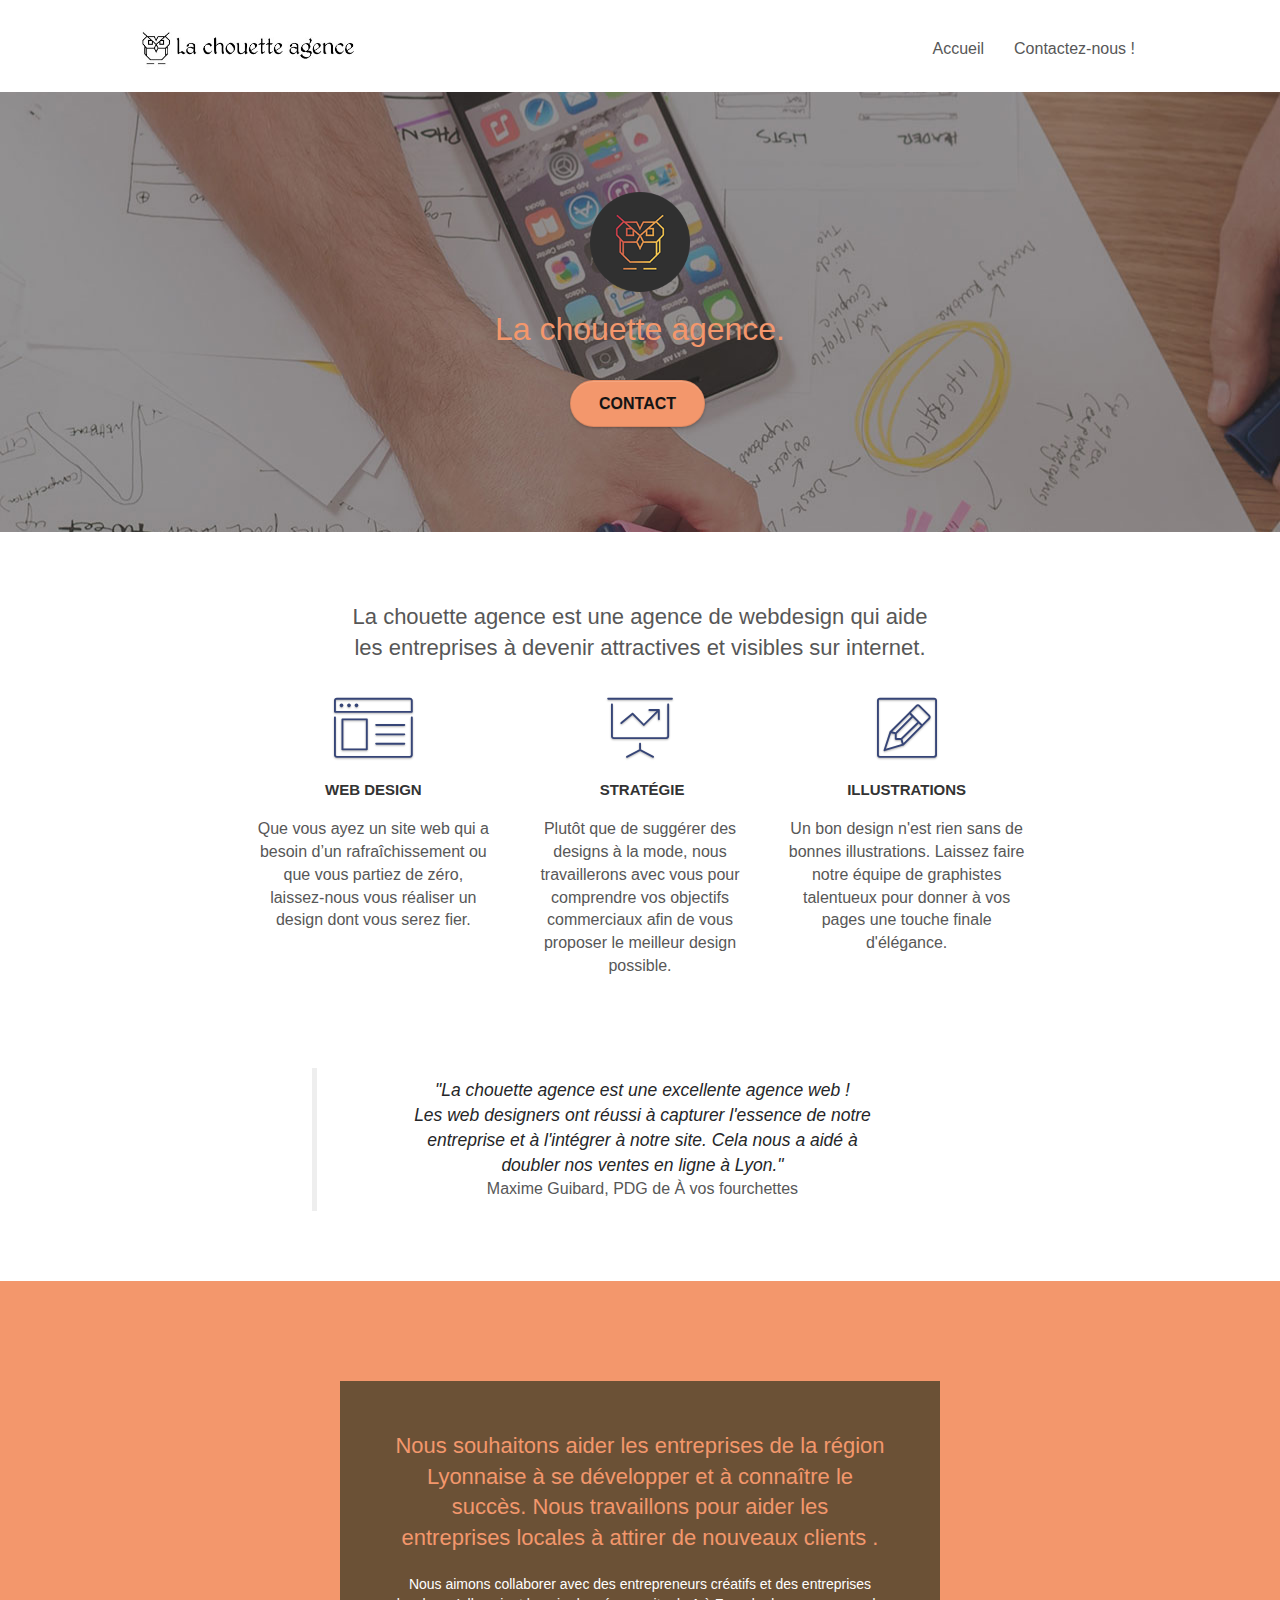
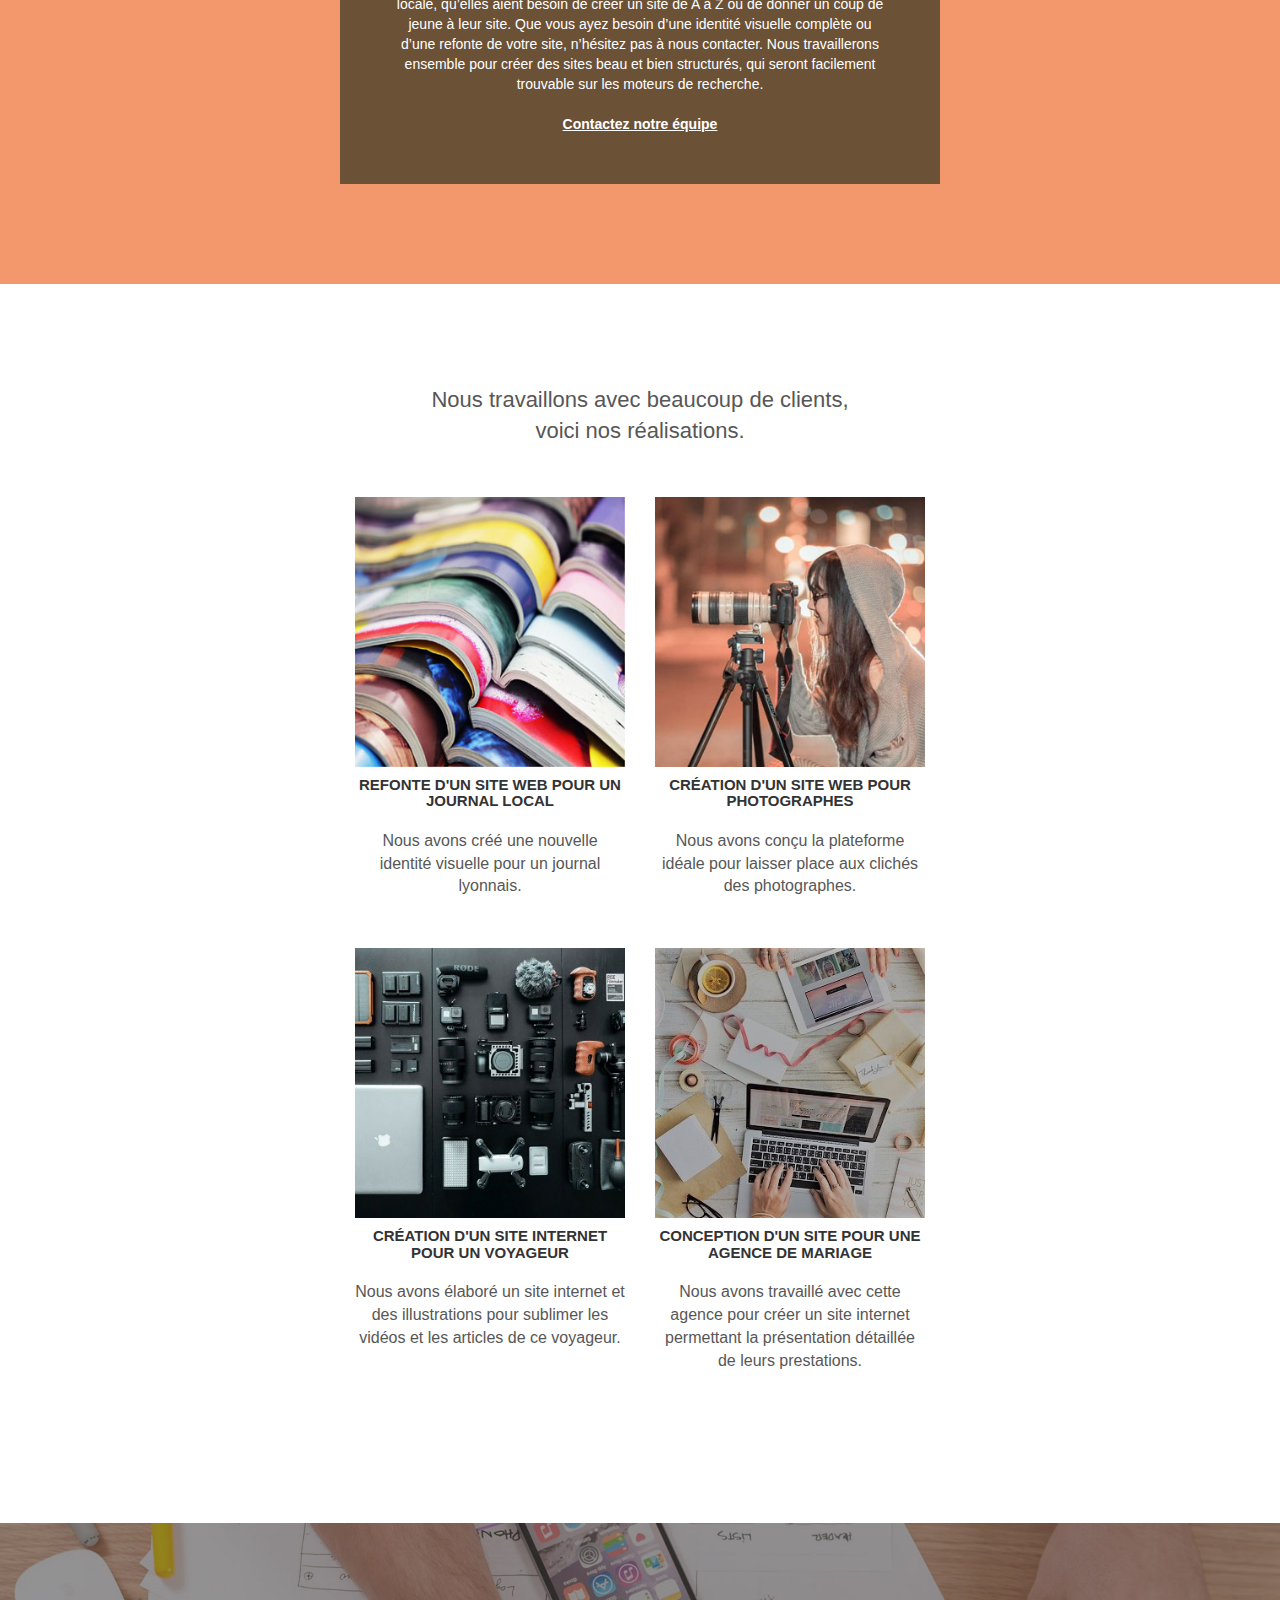
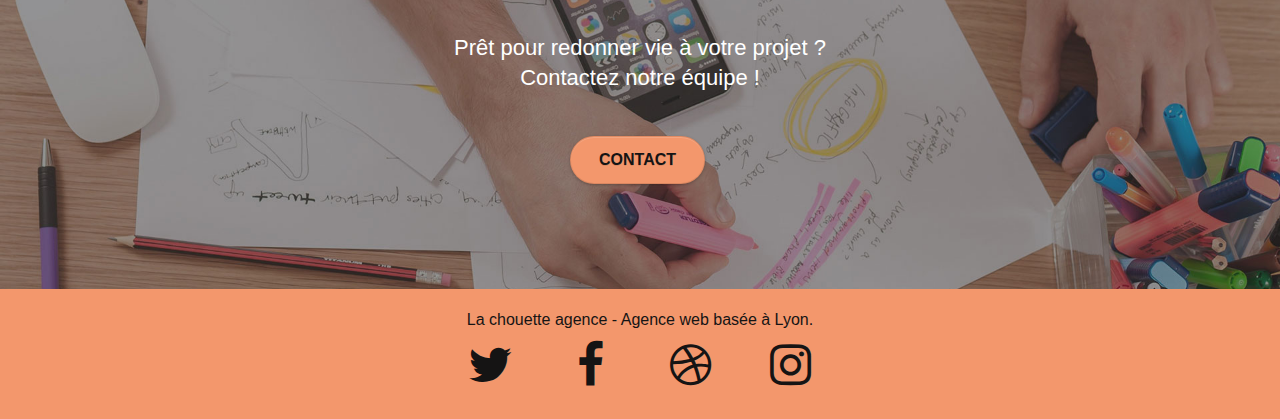
<file: index.html>
<!doctype html>
<html lang="fr">
	<head>

		<title>La Chouette Agence - Entreprise de webdesign basée à Lyon</title>

		<meta charset="utf-8">
		<meta name="robots" content="index, follow" />
		<meta name="description" content="Entreprise de webdesign située à Lyon, la Chouette Agence 
		vous apporte son expertise pour vous aider à la création ou la refonte de votre site web. 
		Nous aidons les entreprises à devenir attractives et visibles sur internet." />
		<meta name="viewport" content="width=device-width, initial-scale=1.0, viewport-fit=cover" />
		
		<link rel="shortcut icon" type="image/png" href="favicon.jpg" />
		<link rel="canonical" href="https://toldelmondoe.github.io/MINETGregory_4_19.08.2021/" />
		<link rel="stylesheet" type="text/css" href="./css/bootstrap.min.css" />
		<link rel="stylesheet" type="text/css" href="style.min.css" />
		<link rel="stylesheet" type="text/css" href="./css/font-awesome.min.css" />
		<link rel="stylesheet" type="text/css" href="./css/et-line.min.css" />
		
		<script defer="" src="./js/jquery-2.1.0.min.js"></script>
		<script defer="" src="./js/bootstrap.min.js"></script>
		<script defer="" src="./js/blocs.min.js"></script>
		<script defer="" src="./js/jqBootstrapValidation.min.js"></script>
		<script defer="" src="./js/formHandler.min.js"></script>

		<!-- Analytics -->
		<!-- Open Graph meta pour Facebook et LinkedIn -->
		<meta property="og:title" content="La Chouette Agence - Entreprise de webdesign à Lyon" />
		<meta property="og:url" content="https://toldelmondoe.github.io/MINETGregory_4_19.08.2021/" />
		<meta property="og:image" content="img/la-chouette-agence-banniere.jpg" />
		<meta property="og:description" content="Entreprise de webdesign située à Lyon, la Chouette Agence vous apporte son expertise pour vous aider à la création ou la refonte de votre site web. Nous aidons les entreprises à devenir attractives et visibles sur internet." />
		<meta property="og:site_name" content="La chouette agence" />
		<meta property="og:type" content="website" />
		<meta property="og:image:alt" content="Création d'un site web">
		<!-- Card meta pour Twitter -->
		<meta name="twitter:card" content="summary_large_image" />
		<meta name="twitter:site" content="@lachouetteagence">
		<meta name="twitter:title" content="La Chouette Agence - Entreprise de webdesign à Lyon" />
		<meta name="twitter:description" content="Entreprise de webdesign située à Lyon, la Chouette Agence vous apporte son expertise pour vous aider à la création ou la refonte de votre site web. Nous aidons les entreprises à devenir attractives et visibles sur internet." />
		<!-- Epingle Pinterest -->
		<meta property="og:type" content="website" />
		<meta property="og:title" content="La Chouette Agence - Entreprise de webdesign à Lyon" />
		<meta property="og:description" content="Entreprise de webdesign située à Lyon, la Chouette Agence vous apporte son expertise pour vous aider à la création ou la refonte de votre site web. Nous aidons les entreprises à devenir attractives et visibles sur internet." />
		<meta property="og:url" content="https://toldelmondoe.github.io/MINETGregory_4_19.08.2021/" />
		<meta property="og:site_name" content="La chouette agence" />
		<!-- Analytics END -->

	</head>
	<body>
		<!-- Principal conteneur -->
		<div class="page-container">
			<!-- bloc-0 -->
			<header class="bloc bgc-white l-bloc " id="bloc-0">
				<div class="container bloc-sm">
					<nav class="navbar row">
						<div class="navbar-header">
							<a class="navbar-brand" href="index.html"><img src="img/la-chouette-agence.jpg" alt="Index la chouette agence" height="40" /></a>
							<button id="nav-toggle" type="button" class="ui-navbar-toggle navbar-toggle" data-toggle="collapse" data-target=".navbar-1">
								<span class="sr-only">Toggle navigation</span>
								<span class="icon-bar"></span>
								<span class="icon-bar"></span>
								<span class="icon-bar"></span>
							</button>
						</div>
						<div class="collapse navbar-collapse navbar-1 special-dropdown-nav">
							<ul class="site-navigation nav navbar-nav">
								<li>
									<a href="index.html">Accueil</a>
								</li>
								<li>
									<a href="contact.html">Contactez-nous !</a>
								</li>
							</ul>
						</div>
					</nav>
				</div>
			</header>
			<!-- bloc-0 END -->
		</div>
		<!-- bloc-1-presentation -->
		<section class="bloc bg-banniere d-bloc bg-t-edge bloc-bg-texture b-parallax" id="bloc-1-hero">
			<div class="container bloc-lg">
				<div class="row tight-width-whitespace">
					<div class="col-sm-12">
						<img src="img/logo.png" class="center-block image-resize-mode" width="100" alt="La chouette agence, logo" />
						<h1 class="text-center hero-bloc-text tc-white ">
							La chouette agence.
						</h1>
						<div class="text-center">
							<a href="contact.html" class="btn btn-lg btn-clean btn-rd cta-hero btn-atomic-tangerine" id="cta-hero">Contact</a>
						</div>
					</div>
				</div>
			</div>
		</section>
		<!-- bloc-1-presentation END -->
		<!-- bloc-2-services -->
		<section class="bloc bgc-white l-bloc" id="bloc-2-services">
			<div class="container bloc-md">
				<div class="row">
					<div class="col-sm-12 text-center">
						<h2 class="text-img">La chouette agence est une agence de webdesign qui aide<br>
						les entreprises à devenir attractives et visibles sur internet.</h2>
					</div>
				</div>
				<div class="row voffset-lg med-width-whitespace">
					<div class="col-sm-4">
						<div class="text-center">
							<span class="et-icon-browser sm-shadow icon-dark-slate-blue icons icon-lg"></span>
						</div>
						<h3 class="mg-md text-center">
							Web design
						</h3>
						<p class="text-center ">
							Que vous ayez un site web qui a besoin d&rsquo;un rafraîchissement ou que vous partiez de zéro, laissez-nous vous réaliser un design dont vous serez fier.
						</p>
					</div>
					<div class="col-sm-4">
						<div class="text-center">
							<span class="et-icon-presentation sm-shadow icon-dark-slate-blue icons icon-lg"></span>
						</div>
						<h3 class="mg-md text-center">
							&nbsp;Stratégie
						</h3>
						<p class="text-center ">
							Plutôt que de suggérer des designs à la mode, nous travaillerons avec vous pour comprendre vos objectifs commerciaux afin de vous proposer le meilleur design possible.<br>
						</p>
					</div>
					<div class="col-sm-4">
						<div class="text-center">
							<span class="et-icon-edit sm-shadow icon-dark-slate-blue icons icon-lg"></span>
						</div>
						<h3 class="mg-md text-center">
							Illustrations
						</h3>
						<p class="text-center ">
							Un bon design n'est rien sans de bonnes illustrations. Laissez faire notre équipe de graphistes talentueux pour donner à vos pages une touche finale d'élégance.
						</p>
					</div>
				</div>
				<div class="row voffset-lg voffset">
					<div class="col-xs-12 col-md-8 col-md-offset-2 text-center">
						<blockquote>
							<cite>"La chouette agence est une excellente agence web !<br>
								Les web designers ont réussi à capturer l'essence de notre<br>
								entreprise et à l'intégrer à notre site. Cela nous a aidé à<br>
								doubler nos ventes en ligne à Lyon."<br></cite>
							<p>
								Maxime Guibard, PDG de À vos fourchettes
							</p>
						</blockquote>
					</div>
				</div>
			</div>
		</section>
		<!-- bloc-2-services END -->
		<!-- bloc-3-what-i-do -->
		<section class="bloc tc-white bgc-atomic-tangerine bg-presentation d-bloc bloc-bg-texture b-parallax" id="bloc-3-what-i-do">
			<div class="container bloc-lg">
				<div class="row tight-width-whitespace black-background">
					<div class="col-sm-12">
						<h2 class="mg-md text-center">
							Nous souhaitons aider les entreprises de la région Lyonnaise à se développer et à connaître le succès. Nous travaillons pour aider les entreprises locales à attirer de nouveaux clients .<br>
						</h2>
						<p class="text-center">
							Nous aimons collaborer avec des entrepreneurs créatifs et des entreprises locale, qu’elles aient besoin de créer un site de A à Z ou de donner un coup de jeune à leur site. Que vous ayez besoin d’une identité visuelle complète ou d’une refonte de votre site, n’hésitez pas à nous contacter. Nous travaillerons ensemble pour créer des sites beau et bien structurés, qui seront facilement trouvable sur les moteurs de recherche. <br><br><a class="ltc-white bold-link" href="contact.html">Contactez notre équipe</a><br>
						</p>
					</div>
				</div>
			</div>
		</section>
		<!-- bloc-3-what-i-do END -->
		<!-- bloc-4-portfolio -->
		<section class="bloc bgc-white bg-repeat l-bloc" id="bloc-4-portfolio">
			<div class="container bloc-lg">
				<div class="row">
					<div class="col-sm-12 text-center">
						<p class="text-img">Nous travaillons avec beaucoup de clients,<br /> 
							voici nos réalisations.
						</p>
					</div>
				</div>
				<div class="row tight-width-whitespace portfolio-row">
					<div class="col-sm-6">
						<a href="#" data-lightbox="img/refonte-journal-local.jpg" data-gallery-id="gallery-1" data-caption="Refonte d'un site web pour un journal local" data-frame="snapshot-lb"><img src="img/refonte-journal-local.jpg" alt="Refonte d'un site web pour un journal local" class="img-responsive portfolio-thumb" /></a>
						<h3 class="mg-md text-center">
							Refonte d'un site web pour un journal local
						</h3>
						<p class="text-center">
							Nous avons créé une nouvelle identité visuelle pour un journal lyonnais.
						</p>
					</div>
					<div class="col-sm-6">
						<a href="#" data-lightbox="img/site-web-photographe.jpg" data-gallery-id="gallery-1" data-caption="Création d'un site web pour photographes" data-frame="snapshot-lb"><img src="img/site-web-photographe.jpg" alt="Création d'un site web pour photographes" class="img-responsive portfolio-thumb" /></a>
						<h3 class="mg-md text-center">
							Création d'un site web pour photographes
						</h3>
						<p class="text-center">
							Nous avons conçu la plateforme idéale pour laisser place aux clichés des photographes.
						</p>
					</div>
				</div>
				<div class="row tight-width-whitespace portfolio-row">
					<div class="col-sm-6">
						<a href="#" data-lightbox="img/site-internet-voyageur.jpg" data-gallery-id="gallery-1" data-caption="Création d'un site internet pour un voyageur" data-frame="snapshot-lb"><img src="img/site-internet-voyageur.jpg" alt="Création d'un site internet pour un voyageur" class="img-responsive portfolio-thumb" /></a>
						<h3 class="mg-md text-center">
							Création d'un site internet pour un voyageur
						</h3>
						<p class="text-center">
							Nous avons élaboré un site internet et des illustrations pour sublimer les vidéos et les articles de ce voyageur.
						</p>
					</div>
					<div class="col-sm-6">
						<a href="#" data-lightbox="img/site-agence-mariage.jpg" data-gallery-id="gallery-1" data-caption="Conception d'un site pour une agence de mariage" data-frame="snapshot-lb"><img src="img/site-agence-mariage.jpg" alt="Création d'un site web pour agence de mariage" class="img-responsive portfolio-thumb" /></a>
						<h3 class="mg-md text-center">
							Conception d'un site pour une agence de mariage
						</h3>
						<p class="text-center">
							Nous avons travaillé avec cette agence pour créer un site internet permettant la présentation détaillée de leurs prestations.
						</p>
					</div>
				</div>
			</div>
		</section>
		<!-- bloc-4-portfolio END -->
		<!-- bloc-5-cta -->
		<section class="bloc bgc-dark-slate-blue bg-banniere d-bloc bloc-bg-texture" id="bloc-5-cta">
			<div class="container bloc-lg">
				<div class="row">
					<h2 class="mg-md text-center">
						Prêt pour redonner vie à votre projet ?<br>Contactez notre équipe !
					</h2>
					<div class="col-sm-12 text-center">
						<a href="contact.html" class="btn btn-atomic-tangerine btn-clean btn-rd btn-lg cta-hero">Contact</a>
					</div>
				</div>
			</div>
		</section>
		<!-- bloc-5-cta END -->
		<!-- ScrollToTop Button -->
		<a class="bloc-button btn btn-d scrollToTop" onclick="scrollToTarget('1')">
			<span class="fa fa-chevron-up"></span></a>
		<!-- ScrollToTop Button END-->
		<!-- Footer - bloc-8 -->
		<footer class="bloc bgc-atomic-tangerine d-bloc" id="bloc-8">
			<div class="container bloc-sm">
				<div class="row">
					<div class="col-sm-12">
						<p class="text-center contrast">
							La chouette agence - Agence web basée à Lyon.<br>
						</p>
						<div class="row row-no-gutters social">
							<div class="col-sm-3">
								<div class="text-center">
									<a class="social" href="https://twitter.com/"><span class="fa fa-twitter icon-md"></span></a>
								</div>
							</div>
							<div class="col-sm-3">
								<div class="text-center">
									<a class="social" href="https://fr-fr.facebook.com/"><span class="fa fa-facebook icon-md"></span></a>
								</div>
							</div>
							<div class="col-sm-3">
								<div class="text-center">
									<a class="social" href="https://dribbble.com/"><span class="fa fa-dribbble icon-md"></span></a>
								</div>
							</div>
							<div class="col-sm-3">
								<div class="text-center">
									<a class="social" href="https://www.instagram.com/"><span class="fa fa-instagram icon-md"></span></a>
								</div>
							</div>
						</div>
					</div>
				</div>
			</div>
		</footer>
		<!-- Footer - bloc-8 END -->
		<!-- Principal conteneur END -->
	</body>
</html>
</file>
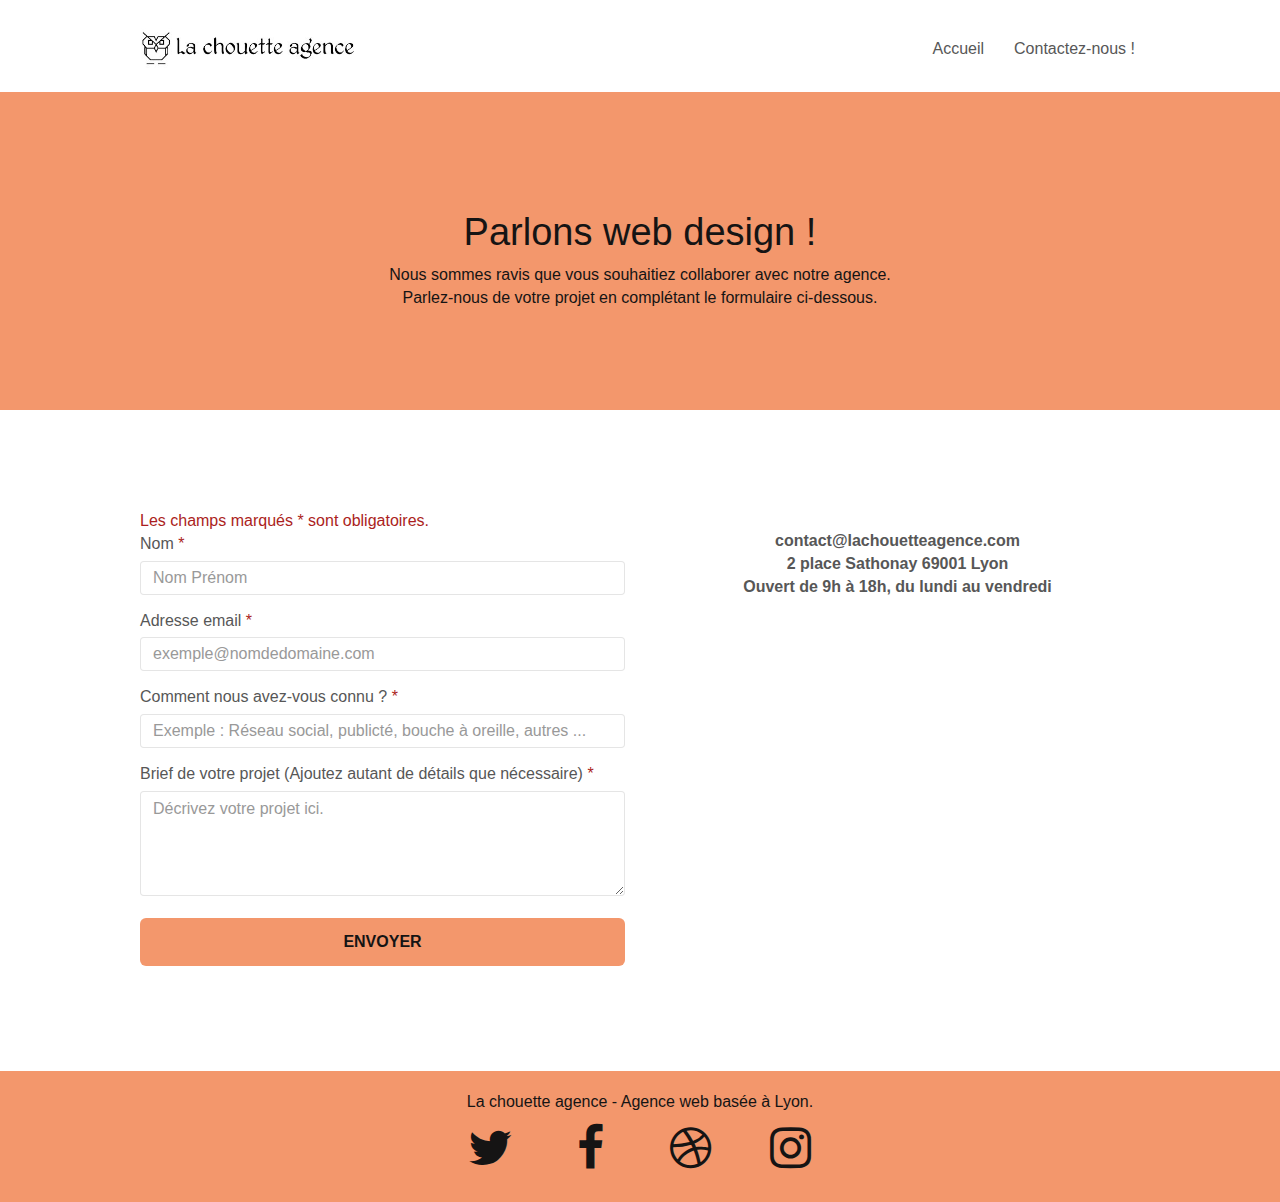
<file: contact.html>
<!doctype html>
<html lang="fr">
	<head>

		<title>La Chouette agence - Formulaire de contact</title>

		<meta charset="utf-8">
		<meta name="robots" content="index, follow" />
		<meta name="description" content="Pour contacter notre équipe de web designers basés à Lyon et vous 
		aider à créer ou optimiser le site web de votre entreprise, remplissez ce formulaire !" />
		<meta name="viewport" content="width=device-width, initial-scale=1.0, viewport-fit=cover" />
		
		<link rel="shortcut icon" type="image/png" href="favicon.jpg" />
		<link rel="canonical" href="https://toldelmondoe.github.io/MINETGregory_4_19.08.2021/contact.html" />
		<link rel="stylesheet" type="text/css" href="./css/bootstrap.min.css" />
		<link rel="stylesheet" type="text/css" href="style.min.css" />
		<link rel="stylesheet" type="text/css" href="./css/font-awesome.min.css" />
		<link rel="stylesheet" type="text/css" href="./css/et-line.min.css" />
		
		<script defer="" src="./js/jquery-2.1.0.min.js"></script>
		<script defer="" src="./js/bootstrap.min.js"></script>
		<script defer="" src="./js/blocs.min.js"></script>
		<script defer="" src="./js/jqBootstrapValidation.min.js"></script>
		<script defer="" src="./js/formHandler.min.js"></script>
		
		<!-- Analytics -->
		<!-- Open Graph meta pour Facebook et LinkedIn -->
		<meta property="og:title" content="La Chouette Agence - Entreprise de webdesign à Lyon" />
		<meta property="og:url" content="https://toldelmondoe.github.io/MINETGregory_4_19.08.2021/contact.html/" />
		<meta property="og:image" content="img/image-de-presentation.jpg" />
		<meta property="og:description" content="Pour contacter notre équipe de web designers basés à Lyon et vous aider à créer ou optimiser le site web de votre entreprise, remplissez ce formulaire !" />
		<meta property="og:site_name" content="La chouette agence" />
		<meta property="og:type" content="website" />
		<meta property="og:image:alt" content="Designer au travail">
		<!-- Card meta pour Twitter -->
		<meta name="twitter:card" content="summary_large_image" />
		<meta name="twitter:site" content="@lachouetteagence">
		<meta name="twitter:title" content="La Chouette Agence - Entreprise de webdesign à Lyon" />
		<meta name="twitter:description" content="Pour contacter notre équipe de web designers basés à Lyon et vous aider à créer ou optimiser le site web de votre entreprise, remplissez ce formulaire !" />
		<!-- Epingle Pinterest -->
		<meta property="og:type" content="website" />
		<meta property="og:title" content="La Chouette Agence - Entreprise de webdesign à Lyon" />
		<meta property="og:description" content="Pour contacter notre équipe de web designers basés à Lyon et vous aider à créer ou optimiser le site web de votre entreprise, remplissez ce formulaire !" />
		<meta property="og:url" content="https://toldelmondoe.github.io/MINETGregory_4_19.08.2021/contact.html" />
		<meta property="og:site_name" content="La chouette agence" />
		<!-- Analytics END -->
		
	</head>
	<body>
		<!-- Principal conteneur -->
		<div class="page-container">
			<!-- bloc-0 -->
			<header class="bloc bgc-white l-bloc " id="bloc-0">
				<div class="container bloc-sm">
					<nav class="navbar row">
						<div class="navbar-header">
							<a class="navbar-brand" href="index.html"><img src="img/la-chouette-agence.jpg" alt="Index la chouette agence" height="40" /></a>
							<button id="nav-toggle" type="button" class="ui-navbar-toggle navbar-toggle" data-toggle="collapse" data-target=".navbar-1">
								<span class="sr-only">Toggle navigation</span>
								<span class="icon-bar"></span>
								<span class="icon-bar"></span>
								<span class="icon-bar"></span>
							</button>
						</div>
						<div class="collapse navbar-collapse navbar-1 special-dropdown-nav">
							<ul class="site-navigation nav navbar-nav">
								<li>
									<a href="index.html">Accueil</a>
								</li>
								<li>
									<a href="contact.html">Contactez-nous !</a>
								</li>
							</ul>
						</div>
					</nav>
				</div>
			</header>
			<!-- bloc-0 END -->
		</div>
		<!-- bloc-6 -->
		<section class="bloc bg-repeat bgc-atomic-tangerine d-bloc bloc-bg-texture" id="bloc-6">
			<div class="container bloc-lg">
				<div class="row">
					<div class="col-sm-12">
						<h1 class="text-center hero-bloc-text tc-white">
							Parlons web design !
						</h1>
						<p class="text-center mg-lg tc-white tight-width-whitespace">
							Nous sommes ravis que vous souhaitiez collaborer avec notre agence.<br>
							Parlez-nous de votre projet en complétant le formulaire ci-dessous.
						</p>
					</div>
				</div>
			</div>
		</section>
		<!-- bloc-6 END -->
		<!-- bloc-7 -->
		<section class="bloc bgc-white l-bloc" id="bloc-7">
			<div class="container bloc-lg">
				<div class="row">
					<div class="col-sm-6">
						<span class="required">Les champs marqués * sont obligatoires.</span>
						<form id="form_1">
							<div class="form-group">
								<label for="name">
									Nom
									<span class="required">*</span>
								</label>
								<input id="name" class="form-control" type="text" required="" placeholder="Nom Prénom" />
							</div>
							<div class="form-group">
								<label for="email">
									Adresse email
									<span class="required">*</span>
								</label>
								<input id="email" class="form-control" type="email" required="" placeholder="exemple@nomdedomaine.com"/>
							</div>
							<div class="form-group">
								<label for="input_504">
									Comment nous avez-vous connu ?
									<span class="required">*</span>
								</label>
								<input id="input_504" class="form-control" type="text" required="" placeholder="Exemple : Réseau social, publicté, bouche à oreille, autres ... " />
							</div>
							<div class="form-group">
								<label for="message">
									Brief de votre projet (Ajoutez autant de détails que nécessaire)
									<span class="required">*</span>
								</label>
								<textarea id="message" class="form-control" rows="4" cols="50" required="" placeholder="Décrivez votre projet ici."></textarea>
							</div> 
							<button class="bloc-button btn btn-lg btn-block cta-hero btn-atomic-tangerine" type="submit">
								Envoyer
							</button>
						</form>
					</div>
					<div class="col-sm-6">
						<p>
							contact@lachouetteagence.com<br>2 place Sathonay 69001 Lyon<br>Ouvert de 9h à 18h, du lundi au vendredi<br>
						</p>
					</div>
				</div>
			</div>
		</section>
		<!-- bloc-7 END -->
		<!-- Footer - bloc-8 -->
		<footer class="bloc bgc-atomic-tangerine d-bloc" id="bloc-8">
			<div class="container bloc-sm">
				<div class="row">
					<div class="col-sm-12">
						<p class="text-center contrast">
							La chouette agence - Agence web basée à Lyon.
						</p>
						<div class="row row-no-gutters social">
							<div class="col-sm-3">
								<div class="text-center">
									<a class="social" href="https://twitter.com/"><span class="fa fa-twitter icon-md"></span></a>
								</div>
							</div>
							<div class="col-sm-3">
								<div class="text-center">
									<a class="social" href="https://fr-fr.facebook.com/"><span class="fa fa-facebook icon-md"></span></a>
								</div>
							</div>
							<div class="col-sm-3">
								<div class="text-center">
									<a class="social" href="https://dribbble.com/"><span class="fa fa-dribbble icon-md"></span></a>
								</div>
							</div>
							<div class="col-sm-3">
								<div class="text-center">
									<a class="social" href="https://www.instagram.com/"><span class="fa fa-instagram icon-md"></span></a>
								</div>
							</div>
						</div>
					</div>
				</div>
			</div>
		</footer>
		<!-- Footer - bloc-8 END -->
		<!-- Principal conteneur END -->
	</body>
</html>
</file>
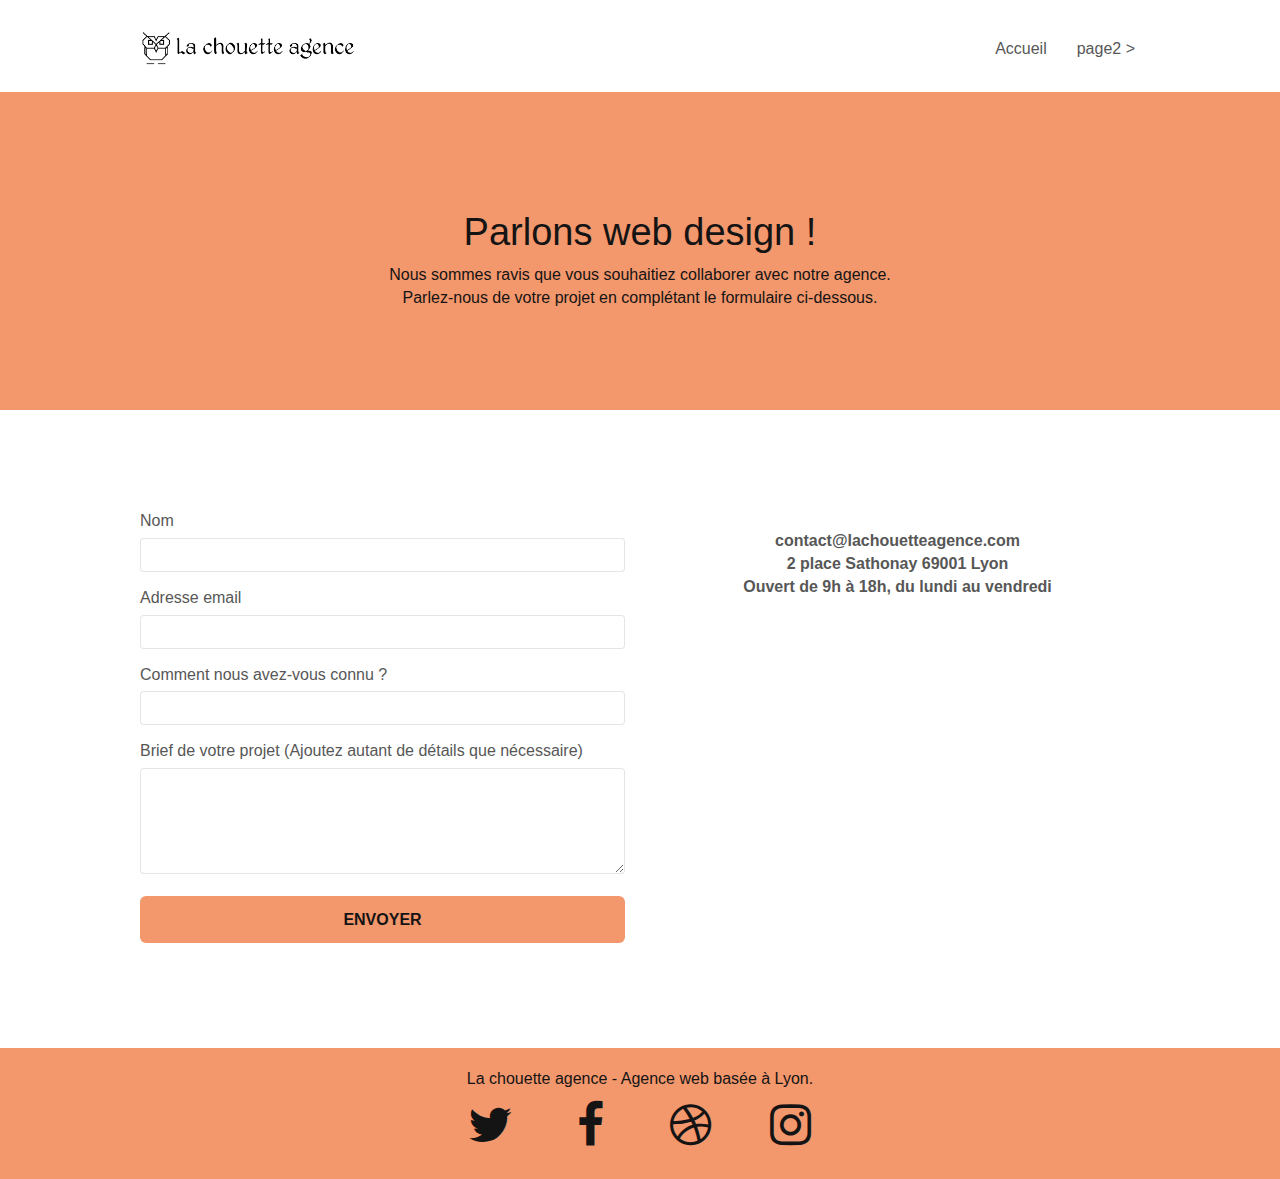
<file: page2.html>
<!doctype html>
<html lang="Default">
<head>
    <meta charset="utf-8">
    <meta name="keywords" content="">
    <meta name="description" content="">
    <meta name="viewport" content="width=device-width, initial-scale=1.0, viewport-fit=cover">
    <link rel="shortcut icon" type="image/png" href="favicon.jpg">
    
	<link rel="stylesheet" type="text/css" href="./css/bootstrap.min.css">
	<link rel="stylesheet" type="text/css" href="style.css">
	<link rel="stylesheet" type="text/css" href="./css/font-awesome.min.css">
	<link rel="stylesheet" type="text/css" href="./css/et-line.min.css">
	
    
	<script src="./js/jquery-2.1.0.min.js"></script>
	<script src="./js/bootstrap.min.js"></script>
	<script src="./js/blocs.min.js"></script>
	<script src="./js/jqBootstrapValidation.js"></script>
	<script src="./js/formHandler.js"></script>
    <title>page2</title>

    
<!-- Analytics -->
 
<!-- Analytics END -->
    
</head>
<body>
<!-- Principal conteneur -->
<div class="page-container">
    
<!-- bloc-0 -->
<div class="bloc bgc-white l-bloc " id="bloc-0">
	<div class="container bloc-sm">
		<nav class="navbar row">
			<div class="navbar-header">
				<a class="navbar-brand" href="index.html"><img src="img/la-chouette-agence.png" alt="atlanta web design logo" height="40" /></a>
				<button id="nav-toggle" type="button" class="ui-navbar-toggle navbar-toggle" data-toggle="collapse" data-target=".navbar-1">
					<span class="sr-only">Toggle navigation</span><span class="icon-bar"></span><span class="icon-bar"></span><span class="icon-bar"></span>
				</button>
			</div>
			<div class="collapse navbar-collapse navbar-1 special-dropdown-nav">
				<ul class="site-navigation nav navbar-nav">
					<li>
						<a href="index.html">Accueil</a>
					</li>
					<li>
					</li>
					<li>
						<a href="page2.html">page2 &gt;</a>
					</li>
				</ul>
			</div>
		</nav>
	</div>
</div>
<!-- bloc-0 END -->

<!-- bloc-6 -->
<div class="bloc bg-dots-bg bg-repeat bgc-atomic-tangerine d-bloc bloc-bg-texture texture-paper" id="bloc-6">
	<div class="container bloc-lg">
		<div class="row">
			<div class="col-sm-12">
				<h1 class="text-center hero-bloc-text tc-white">
					Parlons web design !
				</h1>
				<p class="text-center mg-lg tc-white tight-width-whitespace">
					Nous sommes ravis que vous souhaitiez collaborer avec notre agence.<br>
					Parlez-nous de votre projet en complétant le formulaire ci-dessous.
				</p>
			</div>
		</div>
	</div>
</div>
<!-- bloc-6 END -->

<!-- bloc-7 -->
<div class="bloc bgc-white l-bloc" id="bloc-7">
	<div class="container bloc-lg">
		<div class="row">
			<div class="col-sm-6">
				<form id="form_1" novalidate success-msg="Your message has been sent." fail-msg="Sorry it seems that our mail server is not responding, Sorry for the inconvenience!">
					<div class="form-group">
						<label>
							Nom
						</label>
						<input id="name" class="form-control" required />
					</div>
					<div class="form-group">
						<label>
							Adresse email
						</label>
						<input id="email" class="form-control" type="email" required />
					</div>
					<div class="form-group">
						<label>
							Comment nous avez-vous connu ?
						</label>
						<input class="form-control" type="email" required id="input_504" />
					</div>
					<div class="form-group">
						<label>
							Brief de votre projet (Ajoutez autant de détails que nécessaire)<br>
						</label><textarea id="message" class="form-control" rows="4" cols="50" required></textarea>
					</div> 
					<button class="bloc-button btn btn-lg btn-block cta-hero btn-atomic-tangerine" type="submit">
						Envoyer
					</button>
				</form>
			</div>
			<div class="col-sm-6">
				<p>
					contact@lachouetteagence.com<br>2 place Sathonay 69001 Lyon<br>Ouvert de 9h à 18h, du lundi au vendredi<br>
				</p>
			</div>
		</div>
	</div>
</div>
<!-- bloc-7 END -->

<!-- ScrollToTop Button -->
<a class="bloc-button btn btn-d scrollToTop" onclick="scrollToTarget('1')"><span class="fa fa-chevron-up"></span></a>
<!-- ScrollToTop Button END-->


<!-- Footer - bloc-8 -->
<div class="bloc bgc-atomic-tangerine d-bloc" id="bloc-8">
	<div class="container bloc-sm">
		<div class="row">
			<div class="col-sm-12">
				<p class="text-center white">
					La chouette agence - Agence web basée à Lyon.<br>
				</p>
				<div class="row row-no-gutters social">
					<div class="col-sm-3">
						<div class="text-center">
							<a class="social" href="index.html"><span class="fa fa-twitter icon-md"></span></a>
						</div>
					</div>
					<div class="col-sm-3">
						<div class="text-center">
							<a class="social" href="index.html"><span class="fa fa-facebook icon-md"></span></a>
						</div>
					</div>
					<div class="col-sm-3">
						<div class="text-center">
							<a class="social" href="index.html"><span class="fa fa-dribbble icon-md"></span></a>
						</div>
					</div>
					<div class="col-sm-3">
						<div class="text-center">
							<a class="social" href="index.html"><span class="fa fa-instagram icon-md"></span></a>
						</div>
					</div>
				</div>
			</div>
		</div>
	</div>
</div>
<!-- Footer - bloc-8 END -->

</div>
<!-- Principal conteneur END -->
    

</body>
</html>
</file>
<file: style.css>
body {
    margin: 0;
    padding: 0;
    background: #FFF;
    overflow-x: hidden;
    -webkit-font-smoothing: antialiased;
    -moz-osx-font-smoothing: grayscale;
}

a,
button {
    transition: all .3s ease-in-out;
    outline: none!important;
}


a:hover {
    text-decoration: none;
    cursor: pointer;
}

#page-loading-blocs-notifaction {
    position: fixed;
    top: 0;
    bottom: 0;
    width: 100%;
    z-index: 100000;
    background: #FFFFFF url("img/pageload-spinner.gif") no-repeat center center;
}

.bloc {
    width: 100%;
    clear: both;
    background: 50% 50% no-repeat;
    padding: 0 50px;
    -webkit-background-size: cover;
    -moz-background-size: cover;
    -o-background-size: cover;
    background-size: cover;
    position: relative;
  
}

.bloc .container {
    padding-left: 0;
    padding-right: 0;
}

.bloc-lg {
    padding: 100px 50px;
}

.bloc-md {
    padding: 50px;
}

.bloc-sm {
    padding: 20px 50px;
}

.bg-center,
.bg-l-edge,
.bg-r-edge,
.bg-t-edge,
.bg-b-edge,
.bg-tl-edge,
.bg-bl-edge,
.bg-tr-edge,
.bg-br-edge,
.bg-repeat {
    -webkit-background-size: auto!important;
    -moz-background-size: auto!important;
    -o-background-size: auto!important;
    background-size: auto!important;
}

.bg-repeat {
    background: repeat;
}

.bg-t-edge {
    background: top no-repeat;
}

.bloc-bg-texture::before {
    content: "";
    background-size: 2px 2px;
    position: absolute;
    top: 0;
    bottom: 0;
    left: 0;
    right: 0;
}

.b-parallax {
    background-attachment: fixed;
}

.d-bloc {
    color: rgba(255, 255, 255, .7);
}

.d-bloc button:hover {
    color: rgba(255, 255, 255, .9);
}

.d-bloc .icon-round,
.d-bloc .icon-square,
.d-bloc .icon-rounded,
.d-bloc .icon-semi-rounded-a,
.d-bloc .icon-semi-rounded-b {
    border-color: rgba(255, 255, 255, .9);
}

.d-bloc .divider-h span {
    border-color: rgba(255, 255, 255, .2);
}

.d-bloc .a-btn,
.d-bloc .navbar a,
.d-bloc .navbar-brand,
.d-bloc a .icon-sm,
.d-bloc a .icon-md,
.d-bloc a .icon-lg,
.d-bloc a .icon-xl,
.d-bloc h1 a,
.d-bloc h2 a,
.d-bloc h3 a,
.d-bloc h4 a,
.d-bloc h5 a,
.d-bloc h6 a,
.d-bloc p {
    color: #151414 !important;
}

.d-bloc .a-btn:hover,
.d-bloc .navbar a:hover,
.d-bloc .navbar-brand:hover,
.d-bloc a:hover .icon-sm,
.d-bloc a:hover .icon-md,
.d-bloc a:hover .icon-lg,
.d-bloc a:hover .icon-xl,
.d-bloc h1 a:hover,
.d-bloc h2 a:hover,
.d-bloc h3 a:hover,
.d-bloc h4 a:hover,
.d-bloc h5 a:hover,
.d-bloc h6 a:hover,
.d-bloc p a:hover {
    color: #151414 !important;
}

#bloc-3-what-i-do a:hover {
    color: #FFF !important;
}

.d-bloc .navbar-toggle .icon-bar {
    background: rgba(255, 255, 255, 1);
}

.d-bloc .btn-wire,
.d-bloc .btn-wire:hover {
    color: rgba(255, 255, 255, 1);
    border-color: rgba(255, 255, 255, 1);
}

.d-bloc .panel {
    color: rgba(0, 0, 0, .5);
}

.d-bloc .panel button:hover {
    color: rgba(0, 0, 0, .7);
}

.d-bloc .panel icon {
    border-color: rgba(0, 0, 0, .7);
}

.d-bloc .panel .divider-h span {
    border-color: rgba(0, 0, 0, .1);
}

.d-bloc .panel .a-btn {
    color: rgba(0, 0, 0, .6);
}

.d-bloc .panel .a-btn:hover {
    color: rgba(0, 0, 0, 1);
}

.d-bloc .panel .btn-wire,
.d-bloc .panel .btn-wire:hover {
    color: rgba(0, 0, 0, .7);
    border-color: rgba(0, 0, 0, .3);
}

.d-bloc .panel,
.l-bloc {
    color: rgba(0, 0, 0, .5);
}

.d-bloc .panel button:hover,
.l-bloc button:hover {
    color: rgba(0, 0, 0, .7);
}

.l-bloc .icon-round,
.l-bloc .icon-square,
.l-bloc .icon-rounded,
.l-bloc .icon-semi-rounded-a,
.l-bloc .icon-semi-rounded-b {
    border-color: rgba(0, 0, 0, .7);
}

.d-bloc .panel .divider-h span,
.l-bloc .divider-h span {
    border-color: rgba(0, 0, 0, .1);
}

.d-bloc .panel .a-btn,
.l-bloc .a-btn,
.l-bloc .navbar a,
.l-bloc .navbar-brand,
.l-bloc a .icon-sm,
.l-bloc a .icon-md,
.l-bloc a .icon-lg,
.l-bloc a .icon-xl,
.l-bloc h1 a,
.l-bloc h2 a,
.l-bloc h3 a,
.l-bloc h4 a,
.l-bloc h5 a,
.l-bloc h6 a,
.l-bloc p a {
    color: rgba(0, 0, 0, .6);
}

.d-bloc .panel .a-btn:hover,
.l-bloc .a-btn:hover,
.l-bloc .navbar a:hover,
.l-bloc .navbar-brand:hover,
.l-bloc a:hover .icon-sm,
.l-bloc a:hover .icon-md,
.l-bloc a:hover .icon-lg,
.l-bloc a:hover .icon-xl,
.l-bloc h1 a:hover,
.l-bloc h2 a:hover,
.l-bloc h3 a:hover,
.l-bloc h4 a:hover,
.l-bloc h5 a:hover,
.l-bloc h6 a:hover,
.l-bloc p a:hover {
    color: rgba(0, 0, 0, 1);
}

.l-bloc .navbar-toggle .icon-bar {
    color: rgba(0, 0, 0, .6);
}

.d-bloc .panel .btn-wire,
.d-bloc .panel .btn-wire:hover,
.l-bloc .btn-wire,
.l-bloc .btn-wire:hover {
    color: rgba(0, 0, 0, .7);
    border-color: rgba(0, 0, 0, .3);
}

.voffset {
    margin-top: 30px;
}

.voffset-lg {
    margin-top: 80px;
}

.row-no-gutters {
    margin-right: 0;
    margin-left: 0;
}

.row.row-no-gutters > [class^="col-"],
.row.row-no-gutters > [class*=" col-"] {
    padding-right: 0;
    padding-left: 0;
}

#bloc-1-hero h1 {
    font-size: 32px;
}

.navbar {
    margin-bottom: 0;
    z-index: 1;
}

blockquote {
    color: #252628;
}

.navbar-brand {
    height: auto;
    padding: 3px 15px;
    font-size: 25px;
    font-weight: normal;
    font-weight: 600;
    line-height: 44px;
}

.navbar-brand img {
    max-height: 200px;
    margin: 0 5px 0 0;
    display: inline;
}

.navbar-brand img[src$=svg] {
    min-width: 100px;
}

.nav-center .navbar-brand img {
    margin: 0;
}

.navbar .nav {
    padding-top: 2px;
    margin-right: -16px;
    float: right;
    z-index: 1;
}

.nav > li {
    float: left;
    margin-top: 4px;
    font-size: 16px;
}

.navbar-nav .open .dropdown-menu > li > a {
    text-align: inherit;
}

.nav > li a:hover,
.nav > li a:focus {
    background: transparent;
}

.navbar-toggle {
    margin: 10px 10px 0 0;
    border: 0px;
}

.navbar-toggle:hover {
    background: transparent!important;
}

.navbar-toggle .icon-bar {
    background-color: rgba(0, 0, 0, .5);
    width: 26px;
}

.nav-invert .navbar .nav {
    float: left;
}

.nav-invert .navbar-header,
.nav-invert .navbar-brand {
    float: right;
    position: relative;
    z-index: 2;
}

#bloc-4-portfolio .text-img {
    font-size: 22px;
}

.text-center {
    text-align: center;
}

@media (min-width: 768px) {
    .site-navigation {
        position: absolute;
        top: 50%;
        right: 20px;
        transform: translate(0, -50%);
        -webkit-transform: translateY(-50%);
    }
    .nav > li .dropdown-menu a,
    .nav > li .dropdown-menu a:hover {
        color: #484848;
    }
    .nav-invert .site-navigation {
        left: 0;
        right: 0;
    }
    .nav-center {
        text-align: center;
    }
    .nav-center .navbar-header {
        width: 100%;
    }
    .nav-center .navbar-header,
    .nav-center .navbar-brand,
    .nav-center .nav > li {
        float: none;
        display: inline-block;
    }
    .nav-center .site-navigation {
        position: relative;
        width: 100%;
        right: 0;
        margin-right: 0px;
        margin-top: 20px;
    }
    .nav-center.mini-nav .navbar-toggle {
        float: none;
        margin: 10px auto 0;
    }
}

.nav > li > .dropdown a {
    background: none!important;
    display: block;
    padding: 14px 15px;
}

nav .caret {
    margin: 0 5px;
}

.dropdown-menu .dropdown-menu {
    top: -8px;
    left: 100%;
}

.dropdown-menu .dropmenu-flow-right {
    top: 100%;
    left: 0;
    margin-left: -1px;
    border-top-left-radius: 0;
    border-top-right-radius: 0;
}

.dropdown-menu .dropdown span {
    border: 4px solid black;
    border-top-color: transparent;
    border-right-color: transparent;
    border-bottom-color: transparent;
    margin: 6px -5px 0 0!important;
    float: right;
}

.mg-md {
    margin-top: 10px;
    margin-bottom: 20px;
}

.mg-lg {
    margin-top: 10px;
    margin-bottom: 40px;
}

.btn {
    margin: 0 5px 5px 0;
}

.btn.pull-right {
    margin: 0 0 5px 5px;
}

.btn-d,
.btn-d:hover,
.btn-d:focus {
    color: #FFF;
    background: rgba(0, 0, 0, .3);
}

button {
    outline: none!important;
}

.btn-rd {
    border-radius: 40px;
}

.btn-clean {
    border: 1px solid rgba(0, 0, 0, .08);
    border-bottom-color: rgba(0, 0, 0, .1);
    text-shadow: 0 1px 0 rgba(0, 0, 1, .1);
    box-shadow: 0 1px 3px rgba(0, 0, 1, .25), inset 0 1px 0 0 rgba(255, 255, 255, .15);
}

.icon-md {
    font-size: 48px!important;
    margin-bottom: 10px;
}

.icon-lg {
    font-size: 60px!important;
}

.sm-shadow {
    text-shadow: 0 1px 2px rgba(0, 0, 0, .3);
}

.panel-sq,
.panel-sq .panel-heading,
.panel-sq .panel-footer {
    border-radius: 0;
}

.panel-rd {
    border-radius: 30px;
}

.panel-rd .panel-heading {
    border-radius: 29px 29px 0 0;
}

.panel-rd .panel-footer {
    border-radius: 0 0 29px 29px;
}

.form-control {
    border-color: rgba(0, 0, 0, .1);
    box-shadow: none;
}

.scrollToTop {
    width: 40px;
    height: 40px;
    position: fixed;
    bottom: 20px;
    right: 20px;
    opacity: 0;
    z-index: 500;
    transition: all .3s ease-in-out;
}

.scrollToTop span {
    margin-top: 6px;
}

.showScrollTop {
    font-size: 14px;
    opacity: 1;
}

a[data-lightbox] {
    position: relative;
    display: block;
    text-align: center;
}

a[data-lightbox]:hover::before {
    content: "+";
    font-family: "HelveticaNeue-Light", "Helvetica Neue Light", "Helvetica Neue", Helvetica, Arial;
    font-size: 32px;
    width: 50px;
    height: 50px;
    margin-left: -25px;
    border-radius: 50%;
    background: rgba(0, 0, 0, .6);
    color: #FFF;
    font-weight: 100;
    z-index: 1;
    position: absolute;
    top: 50%;
    transform: translateY(-50%);
    -webkit-transform: translateY(-50%);
}

a[data-lightbox]:hover img {
    opacity: 0.6;
    -webkit-animation-fill-mode: none;
    animation-fill-mode: none;
}

#lightbox-modal {
    display: flex;
    align-items: center;
}

#lightbox-modal .modal-dialog {
    width: 90%;
    max-width: 900px;
    margin: 0 auto 0;
}

#lightbox-modal .modal-dialog img {
    max-height: 90vh;
    margin: 0 auto;
}

#bloc-7 p {
    font-weight: bold;
    text-align: center;
    margin-top: 20px;
}

.lightbox-caption {
    padding: 20px;
    color: #FFF;
    background: rgba(0, 0, 0, .5);
    position: absolute;
    left: 15px;
    right: 15px;
    bottom: 5px;
}

.close-lightbox {
    color: #FFF;
    font-size: 30px;
    position: absolute;
    top: 20px;
    right: 20px;
    z-index: 20;
    background: rgba(0, 0, 0, .5);
    border: none;
    line-height: 30px;
    padding: 0 9px 5px;
    opacity: 0.3;
}

.close-lightbox:hover,
.next-lightbox:hover,
.prev-lightbox:hover {
    opacity: 1.0;
    color: #FFF;
}

.next-lightbox,
.prev-lightbox {
    font-size: 20px;
    color: rgba(255, 255, 255, .9);
    background: rgba(0, 0, 0, .5);
    transition: all .2s ease-in-out;
    position: absolute;
    top: 45%;
    z-index: 1;
    opacity: 0.4;
}

.next-lightbox {
    padding: 6px 8px 1px 13px;
    right: 25px;
}

.prev-lightbox {
    padding: 6px 13px 1px 10px;
    left: 25px;
}

.snapshot-lb .modal-body {
    padding-bottom: 45px;
}

.snapshot-lb .lightbox-caption {
    padding: 0;
    color: rgba(0, 0, 0, .5);
    background: none;
}

h1,
h2,
h3,
h4,
h5,
h6,
p,
label,
.btn,
a {
    font-family: "helvetica";
    font-weight: 400;
    color: #575757!important;
}

.container {
    max-width: 1000px;
}

.hero-bloc-text {
    font-size: 38px;
}

.hero-bloc-text-sub {
    font-size: 36px;
}

.statement-bloc-text {
    line-height: 26px;
    font-style: italic;
    font-size: 20px;
    text-align: center;
    font-weight: lighter;
    max-width: 520px;
    margin: auto auto auto auto;
}

p {
    font-size: 16px;
}

.tight-width-whitespace {
    max-width: 600px;
    margin: auto auto auto auto;
}

.h1 {
    font-size: 20px;
    font-family: "Open Sans";
}

.cta-hero {
    margin-top: 22px;
    color: #FFFFFF!important;
    text-transform: uppercase;
    padding: 12px 28px 12px 28px;
    font-size: 16px;
    font-weight: 700;
}

.cta h2 {
    color: #fff !important;
}

.social {
    max-width: 400px;
    margin: auto auto auto auto;
}

h2 {
    font-size: 22px;
    line-height: 1.4em;
}

h3 {
    font-size: 15px;
    text-transform: uppercase;
    font-weight: 700;
    color: #333333!important;
}

.med-width-whitespace {
    max-width: 800px;
    margin: auto auto auto auto;
    box-shadow: 0px 0px 0px #000000;
}

h1 {
    color: #333333!important;
}

h4 {
    color: #333333!important;
}

.icons {
    margin-bottom: 14px;
    margin-top: 24px;
}

.contrast {
    color: #151414 !important;
}

.portfolio-thumb {
    margin: auto;
}

.portfolio-row {
   text-align: center;
}

#bloc-4-portfolio p {
    margin-bottom: 50px;
}

.avatar {
    box-shadow: 0px 4px 9px rgba(0, 0, 0, 0.3);
}

.black-background {
    background-color: rgba(72, 64, 41, 0.8);
    padding: 40px 40px 40px 40px;
}

.black-background h2{
    color: #f3976c !important;
}

.black-background p{
    font-size: 14px;
    text-align: center;
    color: #fff !important;
}

#bloc-5-cta h2 {
    color: rgba(255, 255, 255, 1) !important;
}

.bold-link {
    font-weight: 900;
    text-decoration: underline!important;
}

.bgc-white {
    background-color: #FFFFFF;
}

.bgc-dark-slate-blue {
    background-color: #364577;
}

.bgc-atomic-tangerine {
    background-color: #F3976C;
}

.tc-white {
    color: #F3976C!important;
}

#bloc-6 .tc-white {
    color: #151414 !important;
}

.btn-atomic-tangerine {
    background: #F3976C;
    color: #151414 !important;
}

.btn-atomic-tangerine:hover {
    background: #c27956!important;
    color: #151414 !important;
}

.ltc-white {
    color: #FFFFFF!important;
}

.ltc-white:hover {
    color: #cccccc!important;
}

.ltc-atomic-tangerine {
    color: #F3976C!important;
}

.ltc-atomic-tangerine:hover {
    color: #c27956!important;
}

.icon-dark-slate-blue {
    color: #364577!important;
    border-color: #364577!important;
}

.required {
    color: rgb(171, 30, 33, 1);
}

.bg-banniere {
    background-image: url("img/la-chouette-agence-banniere.jpg");
}

.bg-presentation {
    background-image: url("img/image-de-presentation.jpg");
}

@media (max-width: 1024px) {
    .bloc {
        padding-left: 20px;
        padding-right: 20px;
    }
    .bloc.full-width-bloc,
    .bloc-tile-2.full-width-bloc .container,
    .bloc-tile-3.full-width-bloc .container,
    .bloc-tile-4.full-width-bloc .container {
        padding-left: 0;
        padding-right: 0;
    }
}

@media (max-width: 992px) and (min-width: 768px) {
    .navbar .nav {
        max-width: 80%
    }
    .nav-center.navbar .nav {
        max-width: 100%
    }
}

@media only screen and (min-width: 768px) and (max-width: 1024px) and (orientation: landscape) {
    .b-parallax {
        background-attachment: scroll;
    }
}

@media only screen and (min-width: 1024px) and (max-width: 1366px) and (-webkit-min-device-pixel-ratio: 1.5) {
    .b-parallax {
        background-attachment: scroll;
    }
}

@media (max-width: 991px) {
    .container {
        width: 100%;
    }
    .b-parallax {
        background-attachment: scroll;
    }
    .page-container,
    #hero-bloc {
        overflow-x: hidden;
        position: relative;
    }
    .bloc-group,
    .bloc-group .bloc {
        display: block;
        width: 100%;
    }
}

#input_504 {
    overflow: hidden;
    text-overflow: ellipsis;
}

@media (max-width: 767px) {
    .page-container {
        overflow-x: hidden;
        position: relative;
    }
    h1,
    h2,
    h3,
    h4,
    h5,
    h6,
    p,
    #disqus_thread {
        padding-left: 10px!important;
        padding-right: 10px!important;
    }
    .b-parallax {
        background-attachment: scroll;
    }
    .navbar .nav {
        padding-top: 0;
        border-top: 1px solid rgba(0, 0, 0, .2);
        float: none!important;
    }
    .navbar.row {
        margin-left: 0;
        margin-right: 0;
    }
    .site-navigation {
        position: inherit;
        transform: none;
        -webkit-transform: none;
        -ms-transform: none;
    }
    .nav > li {
        margin-top: 0;
        border-bottom: 1px solid rgba(0, 0, 0, .1);
        background: rgba(0, 0, 0, .05);
        text-align: left;
        padding-left: 15px;
        width: 100%;
    }
    .nav > li:hover {
        background: rgba(0, 0, 0, .08);
    }
    .dropdown .dropdown a .caret {
        float: none;
        margin: 5px 0 0 10px!important;
        border: 4px solid black;
        border-bottom-color: transparent;
        border-right-color: transparent;
        border-left-color: transparent;
    }
    #hero-bloc .navbar .nav {
        background: rgba(0, 0, 0, .8);
    }
    #hero-bloc .navbar .nav a {
        color: rgba(255, 255, 255, .6);
    }
    .hero {
        padding: 50px 0;
    }
    .hero-nav {
        left: -1px;
        right: -1px;
    }
    .navbar-collapse {
        padding: 0;
        overflow-x: hidden;
        -webkit-box-shadow: none;
        box-shadow: none;
    }
    .navbar-brand img {
        max-height: 40px;
        width: auto;
    }
    .nav-invert .navbar-header {
        float: none;
        width: 100%;
    }
    .nav-invert .navbar-toggle {
        float: left;
        margin-left: 10px;
    }
    .bloc {
        padding-left: 0;
        padding-right: 0;
    }
    .bloc-xxl,
    .bloc-xl,
    .bloc-lg {
        padding: 40px 0;
    }
    .bloc-sm,
    .bloc-md {
        padding-left: 0;
        padding-right: 0;
    }
    .bloc-tile-2 .container,
    .bloc-tile-3 .container,
    .bloc-tile-4 .container,
    .bloc-fill-screen .fill-bloc-top-edge,
    .bloc-fill-screen .fill-bloc-bottom-edge {
        padding-left: 0;
        padding-right: 0;
    }
    .a-block {
        padding: 0 10px;
    }
    .btn-dwn {
        display: none;
    }
    .voffset {
        margin-top: 5px;
    }
    .voffset-md {
        margin-top: 20px;
    }
    .voffset-lg {
        margin-top: 30px;
    }
    form {
        padding: 5px;
    }
    .close-lightbox {
        display: inline-block;
    }
    .blocsapp-device-iphone5 {
        background-size: 216px 425px;
        padding-top: 60px;
        width: 216px;
        height: 425px;
    }
    .blocsapp-device-iphone5 img {
        width: 180px;
        height: 320px;
    }
}

@media (max-width: 400px) {
    .bloc {
        padding-left: 0;
        padding-right: 0;
    }
}

@media (max-width: 767px) {
    .bloc-mob-center-text {
        text-align: center;
    }
}
</file>
<file: style.min.css>
body{margin:0;padding:0;background:#fff;overflow-x:hidden;-webkit-font-smoothing:antialiased;-moz-osx-font-smoothing:grayscale}a,button{transition:all .3s ease-in-out;outline:0!important}a:hover{text-decoration:none;cursor:pointer}#page-loading-blocs-notifaction{position:fixed;top:0;bottom:0;width:100%;z-index:100000;background:#fff url(img/pageload-spinner.gif) no-repeat center center}.bloc{width:100%;clear:both;background:50% 50% no-repeat;padding:0 50px;-webkit-background-size:cover;-moz-background-size:cover;-o-background-size:cover;background-size:cover;position:relative}.bloc .container{padding-left:0;padding-right:0}.bloc-lg{padding:100px 50px}.bloc-md{padding:50px}.bloc-sm{padding:20px 50px}.bg-b-edge,.bg-bl-edge,.bg-br-edge,.bg-center,.bg-l-edge,.bg-r-edge,.bg-repeat,.bg-t-edge,.bg-tl-edge,.bg-tr-edge{-webkit-background-size:auto!important;-moz-background-size:auto!important;-o-background-size:auto!important;background-size:auto!important}.bg-repeat{background:repeat}.bg-t-edge{background:top no-repeat}.bloc-bg-texture::before{content:"";background-size:2px 2px;position:absolute;top:0;bottom:0;left:0;right:0}.b-parallax{background-attachment:fixed}.d-bloc{color:rgba(255,255,255,.7)}.d-bloc button:hover{color:rgba(255,255,255,.9)}.d-bloc .icon-round,.d-bloc .icon-rounded,.d-bloc .icon-semi-rounded-a,.d-bloc .icon-semi-rounded-b,.d-bloc .icon-square{border-color:rgba(255,255,255,.9)}.d-bloc .divider-h span{border-color:rgba(255,255,255,.2)}.d-bloc .a-btn,.d-bloc .navbar a,.d-bloc .navbar-brand,.d-bloc a .icon-lg,.d-bloc a .icon-md,.d-bloc a .icon-sm,.d-bloc a .icon-xl,.d-bloc h1 a,.d-bloc h2 a,.d-bloc h3 a,.d-bloc h4 a,.d-bloc h5 a,.d-bloc h6 a,.d-bloc p{color:#151414!important}.d-bloc .a-btn:hover,.d-bloc .navbar a:hover,.d-bloc .navbar-brand:hover,.d-bloc a:hover .icon-lg,.d-bloc a:hover .icon-md,.d-bloc a:hover .icon-sm,.d-bloc a:hover .icon-xl,.d-bloc h1 a:hover,.d-bloc h2 a:hover,.d-bloc h3 a:hover,.d-bloc h4 a:hover,.d-bloc h5 a:hover,.d-bloc h6 a:hover,.d-bloc p a:hover{color:#151414!important}#bloc-3-what-i-do a:hover{color:#fff!important}.d-bloc .navbar-toggle .icon-bar{background:#fff}.d-bloc .btn-wire,.d-bloc .btn-wire:hover{color:#fff;border-color:#fff}.d-bloc .panel{color:rgba(0,0,0,.5)}.d-bloc .panel button:hover{color:rgba(0,0,0,.7)}.d-bloc .panel icon{border-color:rgba(0,0,0,.7)}.d-bloc .panel .divider-h span{border-color:rgba(0,0,0,.1)}.d-bloc .panel .a-btn{color:rgba(0,0,0,.6)}.d-bloc .panel .a-btn:hover{color:#000}.d-bloc .panel .btn-wire,.d-bloc .panel .btn-wire:hover{color:rgba(0,0,0,.7);border-color:rgba(0,0,0,.3)}.d-bloc .panel,.l-bloc{color:rgba(0,0,0,.5)}.d-bloc .panel button:hover,.l-bloc button:hover{color:rgba(0,0,0,.7)}.l-bloc .icon-round,.l-bloc .icon-rounded,.l-bloc .icon-semi-rounded-a,.l-bloc .icon-semi-rounded-b,.l-bloc .icon-square{border-color:rgba(0,0,0,.7)}.d-bloc .panel .divider-h span,.l-bloc .divider-h span{border-color:rgba(0,0,0,.1)}.d-bloc .panel .a-btn,.l-bloc .a-btn,.l-bloc .navbar a,.l-bloc .navbar-brand,.l-bloc a .icon-lg,.l-bloc a .icon-md,.l-bloc a .icon-sm,.l-bloc a .icon-xl,.l-bloc h1 a,.l-bloc h2 a,.l-bloc h3 a,.l-bloc h4 a,.l-bloc h5 a,.l-bloc h6 a,.l-bloc p a{color:rgba(0,0,0,.6)}.d-bloc .panel .a-btn:hover,.l-bloc .a-btn:hover,.l-bloc .navbar a:hover,.l-bloc .navbar-brand:hover,.l-bloc a:hover .icon-lg,.l-bloc a:hover .icon-md,.l-bloc a:hover .icon-sm,.l-bloc a:hover .icon-xl,.l-bloc h1 a:hover,.l-bloc h2 a:hover,.l-bloc h3 a:hover,.l-bloc h4 a:hover,.l-bloc h5 a:hover,.l-bloc h6 a:hover,.l-bloc p a:hover{color:#000}.l-bloc .navbar-toggle .icon-bar{color:rgba(0,0,0,.6)}.d-bloc .panel .btn-wire,.d-bloc .panel .btn-wire:hover,.l-bloc .btn-wire,.l-bloc .btn-wire:hover{color:rgba(0,0,0,.7);border-color:rgba(0,0,0,.3)}.voffset{margin-top:30px}.voffset-lg{margin-top:80px}.row-no-gutters{margin-right:0;margin-left:0}.row.row-no-gutters>[class*=" col-"],.row.row-no-gutters>[class^=col-]{padding-right:0;padding-left:0}#bloc-1-hero h1{font-size:32px}.navbar{margin-bottom:0;z-index:1}blockquote{color:#252628}.navbar-brand{height:auto;padding:3px 15px;font-size:25px;font-weight:400;font-weight:600;line-height:44px}.navbar-brand img{max-height:200px;margin:0 5px 0 0;display:inline}.navbar-brand img[src$=svg]{min-width:100px}.nav-center .navbar-brand img{margin:0}.navbar .nav{padding-top:2px;margin-right:-16px;float:right;z-index:1}.nav>li{float:left;margin-top:4px;font-size:16px}.navbar-nav .open .dropdown-menu>li>a{text-align:inherit}.nav>li a:focus,.nav>li a:hover{background:0 0}.navbar-toggle{margin:10px 10px 0 0;border:0}.navbar-toggle:hover{background:0 0!important}.navbar-toggle .icon-bar{background-color:rgba(0,0,0,.5);width:26px}.nav-invert .navbar .nav{float:left}.nav-invert .navbar-brand,.nav-invert .navbar-header{float:right;position:relative;z-index:2}#bloc-4-portfolio .text-img{font-size:22px}.text-center{text-align:center}@media (min-width:768px){.site-navigation{position:absolute;top:50%;right:20px;transform:translate(0,-50%);-webkit-transform:translateY(-50%)}.nav>li .dropdown-menu a,.nav>li .dropdown-menu a:hover{color:#484848}.nav-invert .site-navigation{left:0;right:0}.nav-center{text-align:center}.nav-center .navbar-header{width:100%}.nav-center .nav>li,.nav-center .navbar-brand,.nav-center .navbar-header{float:none;display:inline-block}.nav-center .site-navigation{position:relative;width:100%;right:0;margin-right:0;margin-top:20px}.nav-center.mini-nav .navbar-toggle{float:none;margin:10px auto 0}}.nav>li>.dropdown a{background:0 0!important;display:block;padding:14px 15px}nav .caret{margin:0 5px}.dropdown-menu .dropdown-menu{top:-8px;left:100%}.dropdown-menu .dropmenu-flow-right{top:100%;left:0;margin-left:-1px;border-top-left-radius:0;border-top-right-radius:0}.dropdown-menu .dropdown span{border:4px solid #000;border-top-color:transparent;border-right-color:transparent;border-bottom-color:transparent;margin:6px -5px 0 0!important;float:right}.mg-md{margin-top:10px;margin-bottom:20px}.mg-lg{margin-top:10px;margin-bottom:40px}.btn{margin:0 5px 5px 0}.btn.pull-right{margin:0 0 5px 5px}.btn-d,.btn-d:focus,.btn-d:hover{color:#fff;background:rgba(0,0,0,.3)}button{outline:0!important}.btn-rd{border-radius:40px}.btn-clean{border:1px solid rgba(0,0,0,.08);border-bottom-color:rgba(0,0,0,.1);text-shadow:0 1px 0 rgba(0,0,1,.1);box-shadow:0 1px 3px rgba(0,0,1,.25),inset 0 1px 0 0 rgba(255,255,255,.15)}.icon-md{font-size:48px!important;margin-bottom:10px}.icon-lg{font-size:60px!important}.sm-shadow{text-shadow:0 1px 2px rgba(0,0,0,.3)}.panel-sq,.panel-sq .panel-footer,.panel-sq .panel-heading{border-radius:0}.panel-rd{border-radius:30px}.panel-rd .panel-heading{border-radius:29px 29px 0 0}.panel-rd .panel-footer{border-radius:0 0 29px 29px}.form-control{border-color:rgba(0,0,0,.1);box-shadow:none}.scrollToTop{width:40px;height:40px;position:fixed;bottom:20px;right:20px;opacity:0;z-index:500;transition:all .3s ease-in-out}.scrollToTop span{margin-top:6px}.showScrollTop{font-size:14px;opacity:1}a[data-lightbox]{position:relative;display:block;text-align:center}a[data-lightbox]:hover::before{content:"+";font-family:HelveticaNeue-Light,"Helvetica Neue Light","Helvetica Neue",Helvetica,Arial;font-size:32px;width:50px;height:50px;margin-left:-25px;border-radius:50%;background:rgba(0,0,0,.6);color:#fff;font-weight:100;z-index:1;position:absolute;top:50%;transform:translateY(-50%);-webkit-transform:translateY(-50%)}a[data-lightbox]:hover img{opacity:.6;-webkit-animation-fill-mode:none;animation-fill-mode:none}#lightbox-modal{display:flex;align-items:center}#lightbox-modal .modal-dialog{width:90%;max-width:900px;margin:0 auto 0}#lightbox-modal .modal-dialog img{max-height:90vh;margin:0 auto}#bloc-7 p{font-weight:700;text-align:center;margin-top:20px}.lightbox-caption{padding:20px;color:#fff;background:rgba(0,0,0,.5);position:absolute;left:15px;right:15px;bottom:5px}.close-lightbox{color:#fff;font-size:30px;position:absolute;top:20px;right:20px;z-index:20;background:rgba(0,0,0,.5);border:none;line-height:30px;padding:0 9px 5px;opacity:.3}.close-lightbox:hover,.next-lightbox:hover,.prev-lightbox:hover{opacity:1;color:#fff}.next-lightbox,.prev-lightbox{font-size:20px;color:rgba(255,255,255,.9);background:rgba(0,0,0,.5);transition:all .2s ease-in-out;position:absolute;top:45%;z-index:1;opacity:.4}.next-lightbox{padding:6px 8px 1px 13px;right:25px}.prev-lightbox{padding:6px 13px 1px 10px;left:25px}.snapshot-lb .modal-body{padding-bottom:45px}.snapshot-lb .lightbox-caption{padding:0;color:rgba(0,0,0,.5);background:0 0}.btn,a,h1,h2,h3,h4,h5,h6,label,p{font-family:helvetica;font-weight:400;color:#575757!important}.container{max-width:1000px}.hero-bloc-text{font-size:38px}.hero-bloc-text-sub{font-size:36px}.statement-bloc-text{line-height:26px;font-style:italic;font-size:20px;text-align:center;font-weight:lighter;max-width:520px;margin:auto auto auto auto}p{font-size:16px}.tight-width-whitespace{max-width:600px;margin:auto auto auto auto}.h1{font-size:20px;font-family:"Open Sans"}.cta-hero{margin-top:22px;color:#fff!important;text-transform:uppercase;padding:12px 28px 12px 28px;font-size:16px;font-weight:700}.cta h2{color:#fff!important}.social{max-width:400px;margin:auto auto auto auto}h2{font-size:22px;line-height:1.4em}h3{font-size:15px;text-transform:uppercase;font-weight:700;color:#333!important}.med-width-whitespace{max-width:800px;margin:auto auto auto auto;box-shadow:0 0 0 #000}h1{color:#333!important}h4{color:#333!important}.icons{margin-bottom:14px;margin-top:24px}.contrast{color:#151414!important}.portfolio-thumb{margin:auto}.portfolio-row{text-align:center}#bloc-4-portfolio p{margin-bottom:50px}.avatar{box-shadow:0 4px 9px rgba(0,0,0,.3)}.black-background{background-color:rgba(72,64,41,.8);padding:40px 40px 40px 40px}.black-background h2{color:#f3976c!important}.black-background p{font-size:14px;text-align:center;color:#fff!important}#bloc-5-cta h2{color:#fff!important}.bold-link{font-weight:900;text-decoration:underline!important}.bgc-white{background-color:#fff}.bgc-dark-slate-blue{background-color:#364577}.bgc-atomic-tangerine{background-color:#f3976c}.tc-white{color:#f3976c!important}#bloc-6 .tc-white{color:#151414!important}.btn-atomic-tangerine{background:#f3976c;color:#151414!important}.btn-atomic-tangerine:hover{background:#c27956!important;color:#151414!important}.ltc-white{color:#fff!important}.ltc-white:hover{color:#ccc!important}.ltc-atomic-tangerine{color:#f3976c!important}.ltc-atomic-tangerine:hover{color:#c27956!important}.icon-dark-slate-blue{color:#364577!important;border-color:#364577!important}.required{color:#ab1e21}.bg-banniere{background-image:url(img/la-chouette-agence-banniere.jpg)}.bg-presentation{background-image:url(img/image-de-presentation.jpg)}@media (max-width:1024px){.bloc{padding-left:20px;padding-right:20px}.bloc-tile-2.full-width-bloc .container,.bloc-tile-3.full-width-bloc .container,.bloc-tile-4.full-width-bloc .container,.bloc.full-width-bloc{padding-left:0;padding-right:0}}@media (max-width:992px) and (min-width:768px){.navbar .nav{max-width:80%}.nav-center.navbar .nav{max-width:100%}}@media only screen and (min-width:768px) and (max-width:1024px) and (orientation:landscape){.b-parallax{background-attachment:scroll}}@media only screen and (min-width:1024px) and (max-width:1366px) and (-webkit-min-device-pixel-ratio:1.5){.b-parallax{background-attachment:scroll}}@media (max-width:991px){.container{width:100%}.b-parallax{background-attachment:scroll}#hero-bloc,.page-container{overflow-x:hidden;position:relative}.bloc-group,.bloc-group .bloc{display:block;width:100%}}#input_504{overflow:hidden;text-overflow:ellipsis}@media (max-width:767px){.page-container{overflow-x:hidden;position:relative}#disqus_thread,h1,h2,h3,h4,h5,h6,p{padding-left:10px!important;padding-right:10px!important}.b-parallax{background-attachment:scroll}.navbar .nav{padding-top:0;border-top:1px solid rgba(0,0,0,.2);float:none!important}.navbar.row{margin-left:0;margin-right:0}.site-navigation{position:inherit;transform:none;-webkit-transform:none;-ms-transform:none}.nav>li{margin-top:0;border-bottom:1px solid rgba(0,0,0,.1);background:rgba(0,0,0,.05);text-align:left;padding-left:15px;width:100%}.nav>li:hover{background:rgba(0,0,0,.08)}.dropdown .dropdown a .caret{float:none;margin:5px 0 0 10px!important;border:4px solid #000;border-bottom-color:transparent;border-right-color:transparent;border-left-color:transparent}#hero-bloc .navbar .nav{background:rgba(0,0,0,.8)}#hero-bloc .navbar .nav a{color:rgba(255,255,255,.6)}.hero{padding:50px 0}.hero-nav{left:-1px;right:-1px}.navbar-collapse{padding:0;overflow-x:hidden;-webkit-box-shadow:none;box-shadow:none}.navbar-brand img{max-height:40px;width:auto}.nav-invert .navbar-header{float:none;width:100%}.nav-invert .navbar-toggle{float:left;margin-left:10px}.bloc{padding-left:0;padding-right:0}.bloc-lg,.bloc-xl,.bloc-xxl{padding:40px 0}.bloc-md,.bloc-sm{padding-left:0;padding-right:0}.bloc-fill-screen .fill-bloc-bottom-edge,.bloc-fill-screen .fill-bloc-top-edge,.bloc-tile-2 .container,.bloc-tile-3 .container,.bloc-tile-4 .container{padding-left:0;padding-right:0}.a-block{padding:0 10px}.btn-dwn{display:none}.voffset{margin-top:5px}.voffset-md{margin-top:20px}.voffset-lg{margin-top:30px}form{padding:5px}.close-lightbox{display:inline-block}.blocsapp-device-iphone5{background-size:216px 425px;padding-top:60px;width:216px;height:425px}.blocsapp-device-iphone5 img{width:180px;height:320px}}@media (max-width:400px){.bloc{padding-left:0;padding-right:0}}@media (max-width:767px){.bloc-mob-center-text{text-align:center}}
</file>
